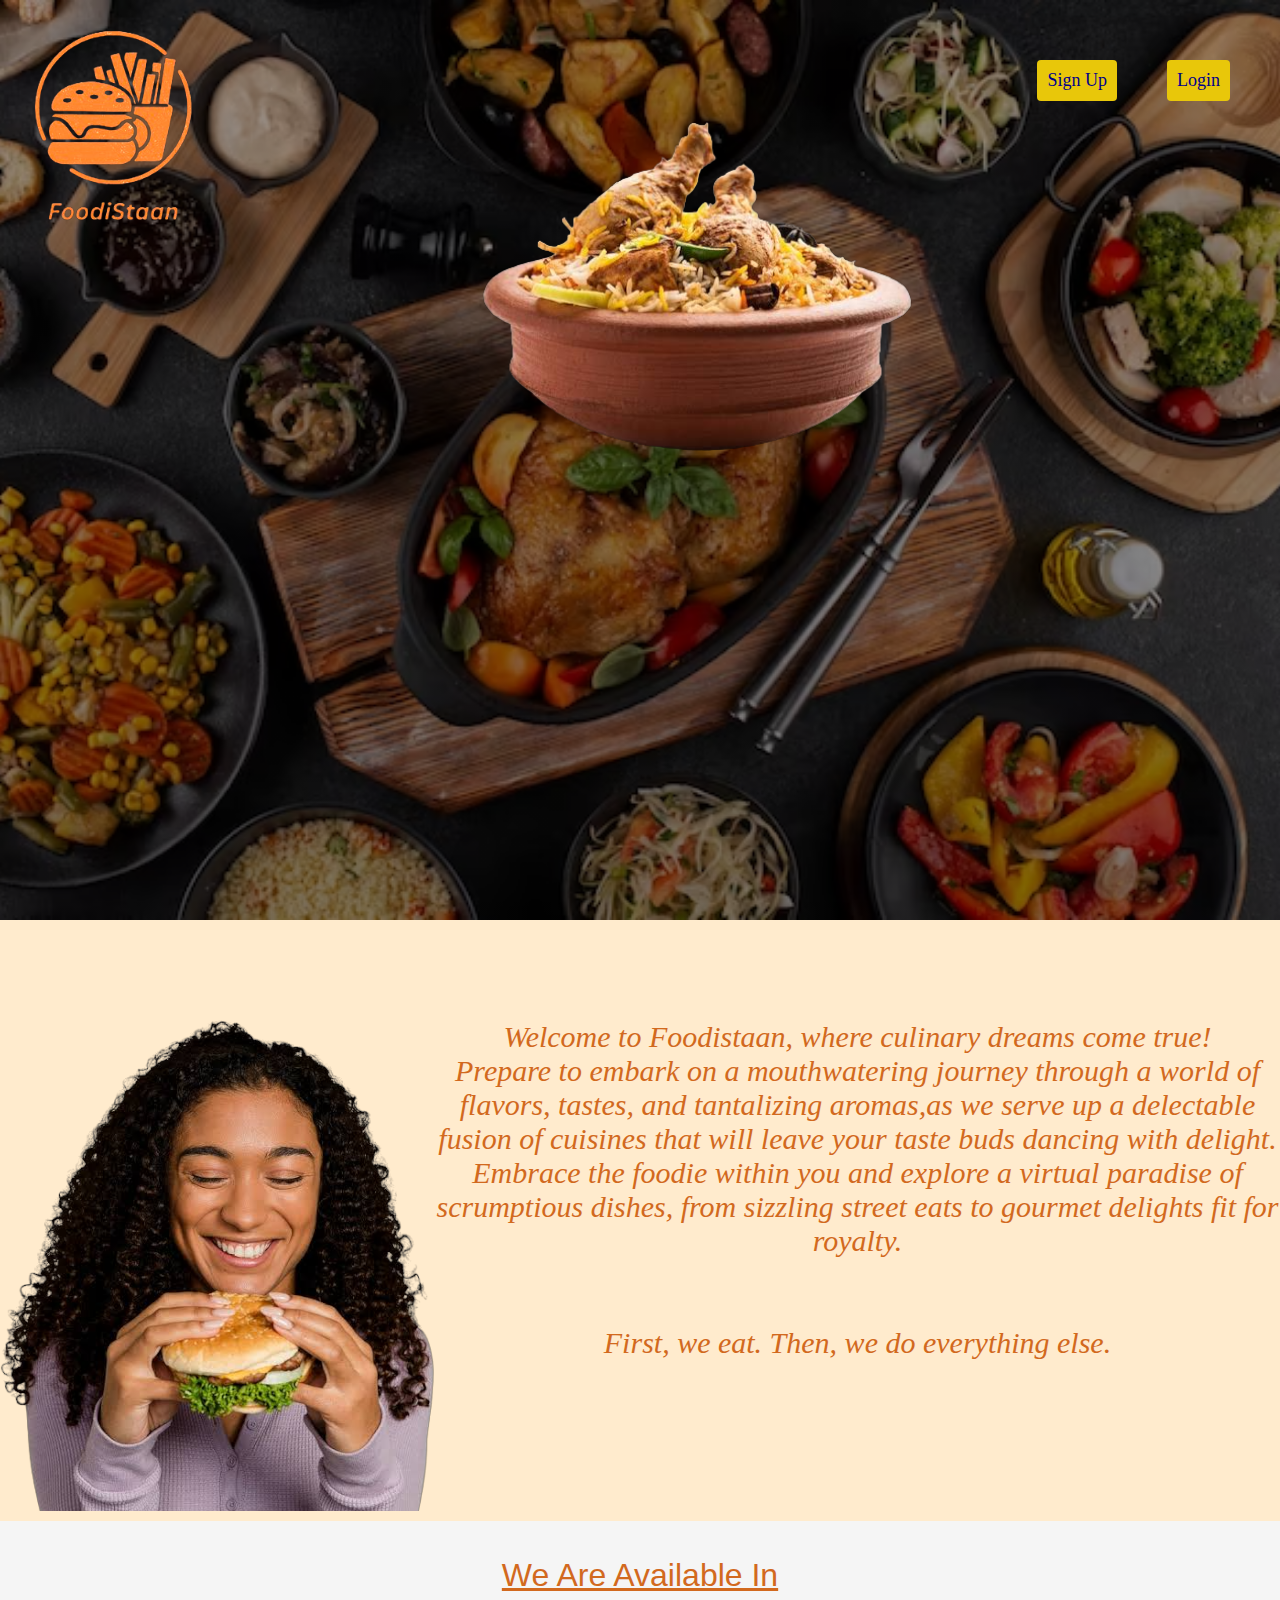
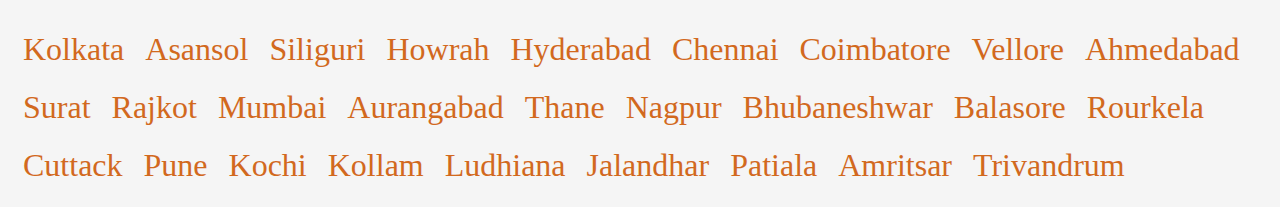
<file: index.html>
<!DOCTYPE html>
<html lang="en">
<head>
    <meta charset="UTF-8">
    <meta name="viewport" content="width=device-width, initial-scale=1.0">
    <title>Food Tracking Application</title>
    <link rel="stylesheet" href="style.css">
    
</head>
<body>
    <div class="main">
        <div class="navbar">
            <a href="login.html">Login</a>
            <a href="signup.html">Sign Up</a>
            <div class="icon">
                <img class="logo" src="FoodiStaan logo.png">
                <img class="biryani_logo" src="biryani1.png">
            </div>
        </div>
    </div>
    <div class="about">
        <img class="girl" src="girl1.png">
        <p class="yes">
            <i>Welcome to Foodistaan, where culinary dreams come true! <br/>
        Prepare to embark on a mouthwatering journey through a world of flavors, tastes, and 
        tantalizing aromas,as we serve up a delectable fusion of cuisines that will leave your taste buds dancing with delight. 
        Embrace the foodie within you and explore a virtual paradise of scrumptious dishes, 
        from sizzling street eats to gourmet delights fit for royalty.<br><br>
        <br>First, we eat. Then, we do everything else.</i>
        </p>
    </div>
    <div class="cities">
        <h1 style="font-weight:400;padding:1rem"><u>We Are Available In </u></h1>
        <br/>
        <ul class="list">
            <li class="item">Kolkata</li>
            <li class="item">Asansol</li>
            <li class="item">Siliguri</li>
            <li class="item">Howrah</li>
            <li class="item">Hyderabad</li>
            <li class="item">Chennai</li>
            <li class="item">Coimbatore</li>
            <li class="item">Vellore</li>
            <li class="item">Ahmedabad</li>
            <li class="item">Surat</li>
            <li class="item">Rajkot</li>
            <li class="item">Mumbai</li>
            <li class="item">Aurangabad</li>
            <li class="item">Thane</li>
            <li class="item">Nagpur</li>
            <li class="item">Bhubaneshwar</li>
            <li class="item">Balasore</li>
            <li class="item">Rourkela</li>
            <li class="item">Cuttack</li>
            <li class="item">Pune</li>
            <li class="item">Kochi</li>
            <li class="item">Kollam</li>
            <li class="item">Ludhiana</li>
            <li class="item">Jalandhar</li>
            <li class="item">Patiala</li>
            <li class="item">Amritsar</li>
            <li class="item">Trivandrum</li>
        </ul>
    </div>
    <script src="index.js"></script>
</body>
</html>
</file>
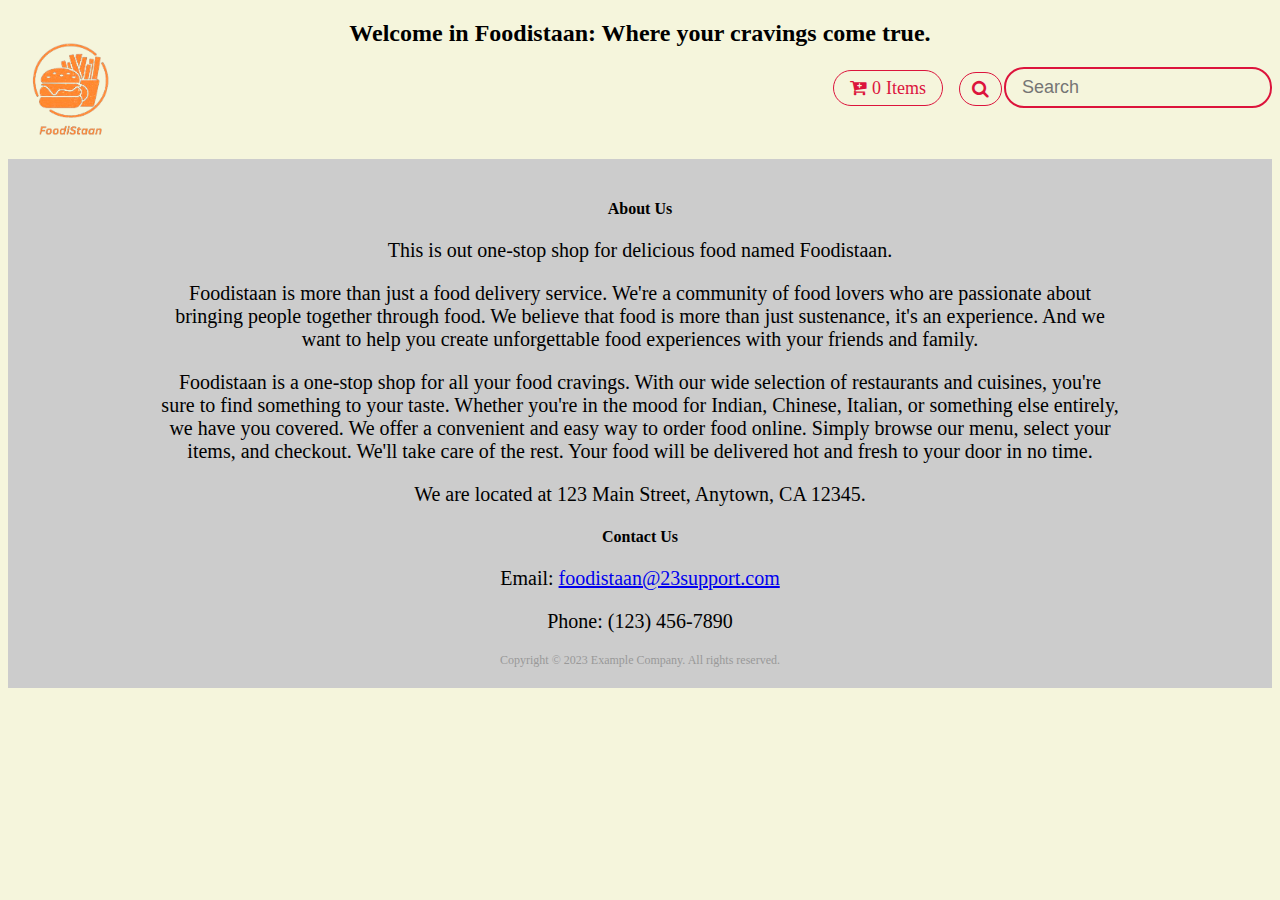
<file: home.html>
<!DOCTYPE html>
<html lang="en">
<head>
    <meta charset="UTF-8">
    <meta name="viewport" content="width=device-width, initial-scale=1.0">
    <title>FoodiStaan Home Page</title>
    <link rel="stylesheet" href="https://cdnjs.cloudflare.com/ajax/libs/font-awesome/4.7.0/css/font-awesome.min.css">
    <link rel="stylesheet" href="home.css">
</head>
<body>
    <h2>Welcome in Foodistaan: Where your cravings come true.</h2>
    <div class="title">
        <img src="FoodiStaan logo.png" alt="">
        <input type="search" id="categoryInput" placeholder="Search" >
        <button onclick="searchItems()"><i class="fa fa-search" id="searchIcon"></i></button>
        <i class="fa fa-cart-plus" id="cart-count"> 0 Items</i>
    </div>
    <div id="resultContainer">
        <!-- The search results will be displayed here -->
    </div>
    <footer>
        <div class="container">
          <div class="row">
            <div class="col-md-4">
              <h4>About Us</h4>
              <p>This is out one-stop shop for delicious food named Foodistaan.</p>
              <p>Foodistaan is more than just a food delivery service. 
                We're a community of food lovers who are passionate about bringing people together through food. 
                We believe that food is more than just sustenance, it's an experience. 
                And we want to help you create unforgettable food experiences with your friends and family.</p>
                <p>Foodistaan is a one-stop shop for all your food cravings. With our wide selection of restaurants and cuisines, you're sure to find something to your taste. 
                    Whether you're in the mood for Indian, Chinese, Italian, or something else entirely, we have you covered.
                    We offer a convenient and easy way to order food online. Simply browse our menu, select your items, and checkout. 
                    We'll take care of the rest. 
                    Your food will be delivered hot and fresh to your door in no time.</p>
              <p>We are located at 123 Main Street, Anytown, CA 12345.</p>
            </div>
            <div class="col-md-4">
              <h4>Contact Us</h4>
              <p>Email: <a href="mailto:info@example.com">foodistaan@23support.com</a></p>
              <p>Phone: (123) 456-7890</p>
            </div>
          </div>
          <div class="footer-copyright">
            Copyright &copy; 2023 Example Company. All rights reserved.
          </div>
        </div>
      </footer>
    <script src="index.js"></script>
</body>

</html>
</file>
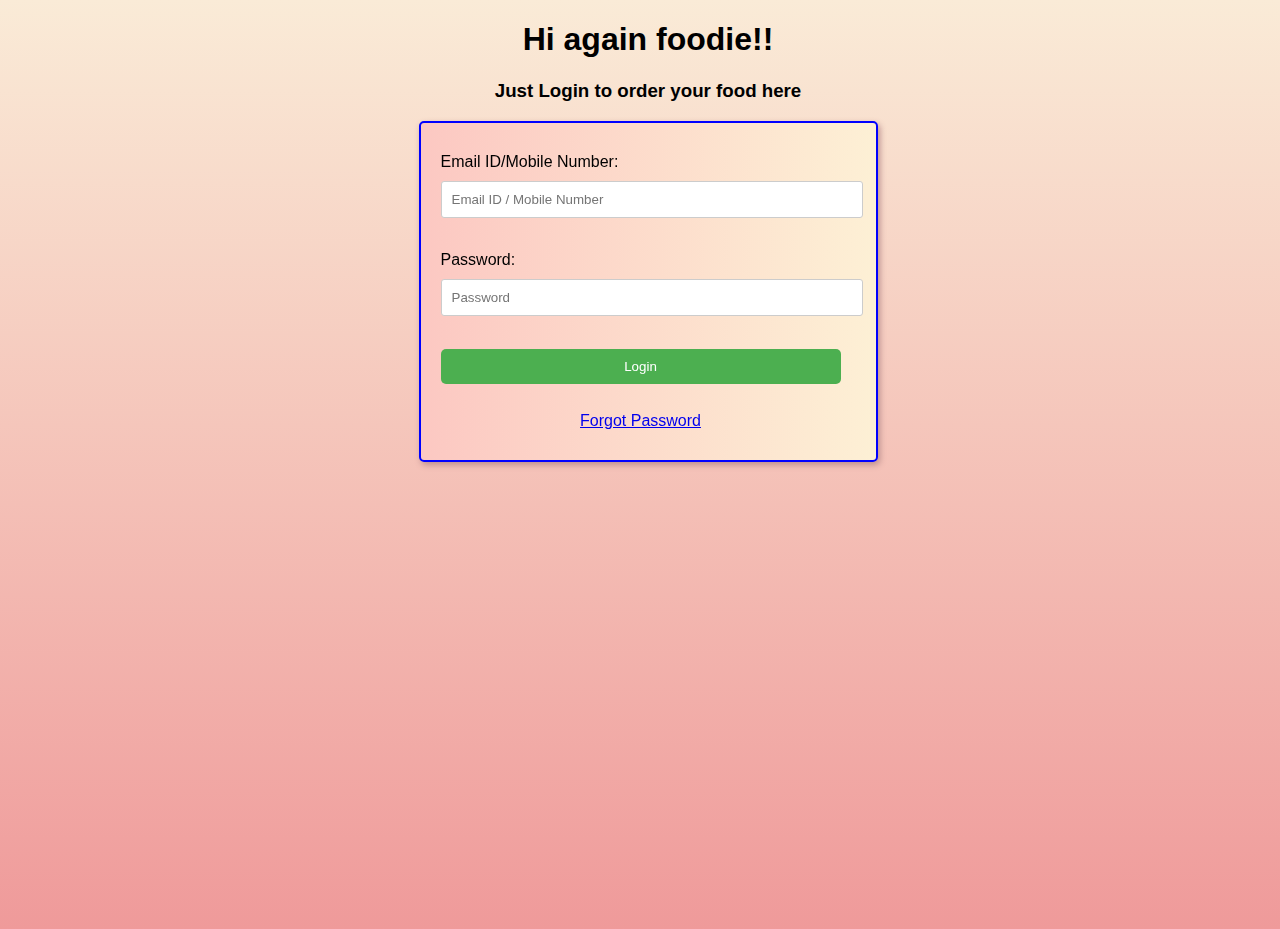
<file: login.html>
<!DOCTYPE html>
<html lang="en">
<head>
    <meta charset="UTF-8">
    <meta name="viewport" content="width=device-width, initial-scale=1.0">
    <title>Login</title>
    <style>
        body {
          font-family: Arial, sans-serif;
          width:100vw;
          height: 100vh;
          background: linear-gradient(to top,#EF9A9A,rgb(250, 235, 215));
          background-size: cover;
        }
    
        .container {
          max-width: 400px;
          margin: 0 auto;
          padding-top: 30px;
          padding-bottom: 30px;
          padding-left: 20px;
          padding-right: 35px;
          border: 2px solid blue;
          border-radius: 5px;
          background: linear-gradient(to right,#FCC8C2,#FDF0D5);
          backdrop-filter: blur(8px);
          box-shadow:  2px 3px 6px rosybrown;
        }

        .container input[type="text"],
        .container input[type="password"] {
          width: 100%;
          padding: 10px;
          margin-top: 10px;
          margin-bottom: 15px;
          border: 1.5px solid #ccc;
          border-radius: 3px;
          
        }
    
        .container button {
          width: 100%;
          padding: 10px;
          background-color: #4CAF50;
          color: white;
          border: none;
          border-radius: 5px;
          cursor: pointer;
        }
    
        .container button:hover {
          background-color: #45a049;
        }
    
        .container .forgot-password {
          text-align: center;
          margin-top: 10px;
        }
        h1,h3{
            text-align: center;
        }
        #email_error,#pass_error{
          margin-top: 5px;
          width: 345px;
          font-size: 18px;
          color: #C62828;
          background: rgba(255,0,0,0.1);
          text-align: center;
          padding: 5px 8px;
          border-radius: 3px;
          border: 1px solid #EF9A9A;
          display: none;
        }
      </style>
</head>
<body>

    <h1>Hi again foodie!!<br></h1>
    <h3>Just Login to order your food here</h3>
  
    <div class="container">
        <form action="home.html" name="form" onsubmit="return validated()">
            Email ID/Mobile Number:
            <input autocomplete="off" type="text" name="email" placeholder="Email ID / Mobile Number">
            <div id="email_error">Please fill up your Email or Phone</div>
            <br/><br/>
            Password:
            <input type="password" name="password" placeholder="Password">
            <div id="pass_error">Please fill up your Password</div>
            <br/><br/>
            <button type="submit">Login</button>
        </form>
        <div class="forgot-password">
            <br/>
            <a href="#">Forgot Password</a>
        </div> 
        </form>
    </div>
    <script src="login.js"></script>
</body>
</html>
</file>
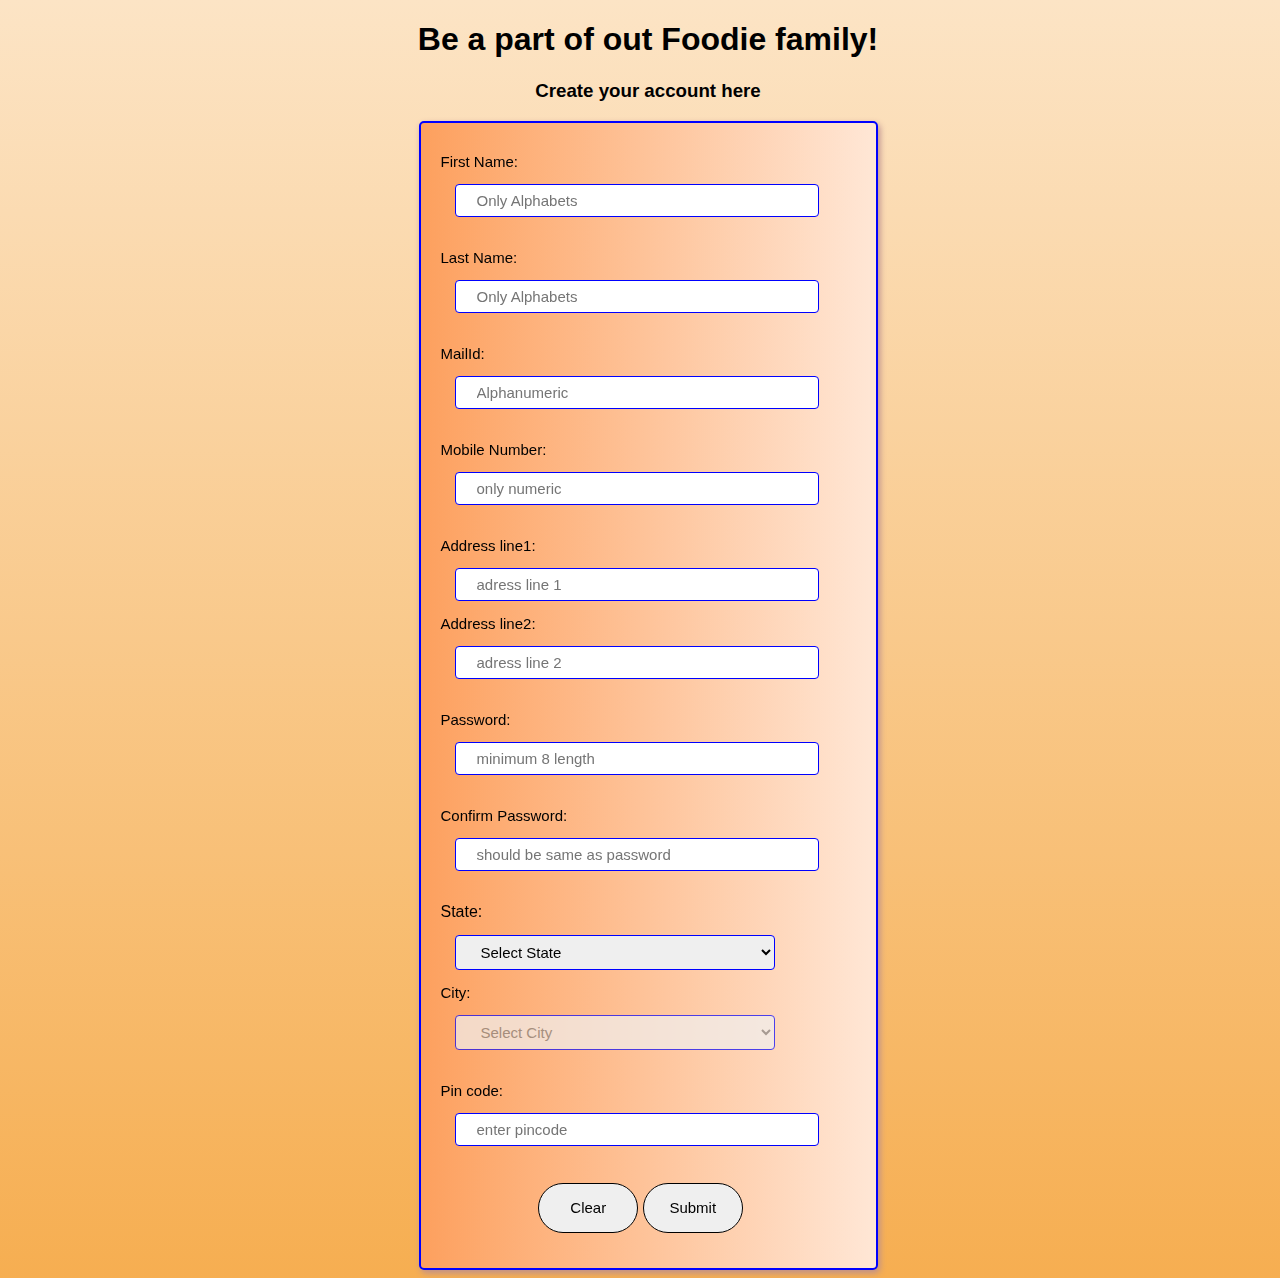
<file: signup.html>
<!DOCTYPE html>
<html lang="en">
<head>
    <meta charset="UTF-8">
    <meta name="viewport" content="width=device-width, initial-scale=1.0">
    <title>SignUp</title>
    <style>
        h1,h3{
            text-align: center;
        }
        
        body {
          font-family: Arial, sans-serif;
          width:100%;
          height: 100%;
          background: linear-gradient(to top,#F6AE51,#FCE4C5);
          background-size: cover;
        }

        .signup{
          max-width: 400px;
          margin: 0 auto;
          padding-top: 30px;
          padding-bottom: 30px;
          padding-left: 20px;
          padding-right: 35px;
          border: 2px solid blue;
          border-radius: 5px;
          background: linear-gradient(to right,#FDA05E,#FFE7D6);
          backdrop-filter: blur(8px);
          box-shadow:  2px 3px 6px rosybrown;
        }

        .formdesign {
            font-size: 15px;

        }
        #state,#cities,.formdesign input {
            width: 80%;
            padding: 7px 21px;
            border: 1px solid blue;
            margin: 14px;
            border-radius: 4px;
            font-size: 15px;
        }

        .formerror {
          background: whitesmoke;
          color: red;
          display: block;
          border-radius: 3px;
          text-align: center;
          
        }

        .but {
            border-radius: 31px;
            width: 100px;
            height: 50px;
            border: 1px solid black;
            font-size: 15px;
            margin: 5px auto;
        }
        .buttons{
            text-align: center;
        }

    </style>
</head>
<body>
    <h1>Be a part of out Foodie family!</h1>
    <h3>Create your account here</h3>
    <div class="signup">
        <form action="login.html" name="myForm" onsubmit="return validateForm()">
            <div class="formdesign" id="name1">
                First Name: <br/>
                <input type="text" name="fname" placeholder="Only Alphabets">
                <b><span class="formerror"> </span></b>
            </div>
            <br/>
            <div class="formdesign" id="name2">
                Last Name:<br/>
                <input type="text" name="lname" placeholder="Only Alphabets">
                <b><span class="formerror"> </span></b>
            </div>
            <br/>
            <div class="formdesign" id="email">
                MailId:<br/>
                <input type="email" name="fmail" placeholder="Alphanumeric">
                <b><span class="formerror"> </span></b>
            </div>
            <br/>
            <div class="formdesign" id="mobile">
                Mobile Number:<br/>
                <input type="text" name="fmobile" placeholder="only numeric">
                <b><span class="formerror"> </span></b>
            </div>
            <br/>
            <div class="formdesign">
                Address line1:<br/>
                <input type="text" placeholder="adress line 1">
                <br/>
                Address line2:<br/>
                <input type="text" placeholder="adress line 2">
            </div>
            <br/>
            <div class="formdesign" id="pass">
                Password:<br/>
                <input type="password" name="fpass" placeholder="minimum 8 length">
                <b><span class="formerror"> </span></b>
            </div>
            <br/>
            <div class="formdesign" id="cpass">
                Confirm Password:<br/>
                <input type="password" name="confirmps" placeholder="should be same as password">
                <b><span class="formerror"> </span></b>
            </div>
            <br/>
            State:<br/>
            <div class="formdesign">
                <select name="" id="state">
                    <option value=""> Select State </option>
                </select>
                <br/>
                City:<br/>
                <select name="" id="cities">
                    <option value=""> Select City </option>
                </select>
            </div>
            <br/>
            <div class="formdesign" id="pin">
                Pin code:<br/>
                <input type="text" name="fpincode" placeholder="enter pincode">
                <b><span class="formerror"> </span></b>
            </div>
            <br/>
            <div class="buttons">
                <input type="reset" class="but" value="Clear"></input>
                <button type="submit" class="but" value="submit">Submit</button>
            </div>
        </form>
    </div>
    <script src="signup.js"></script>
</body>
</html>
</file>
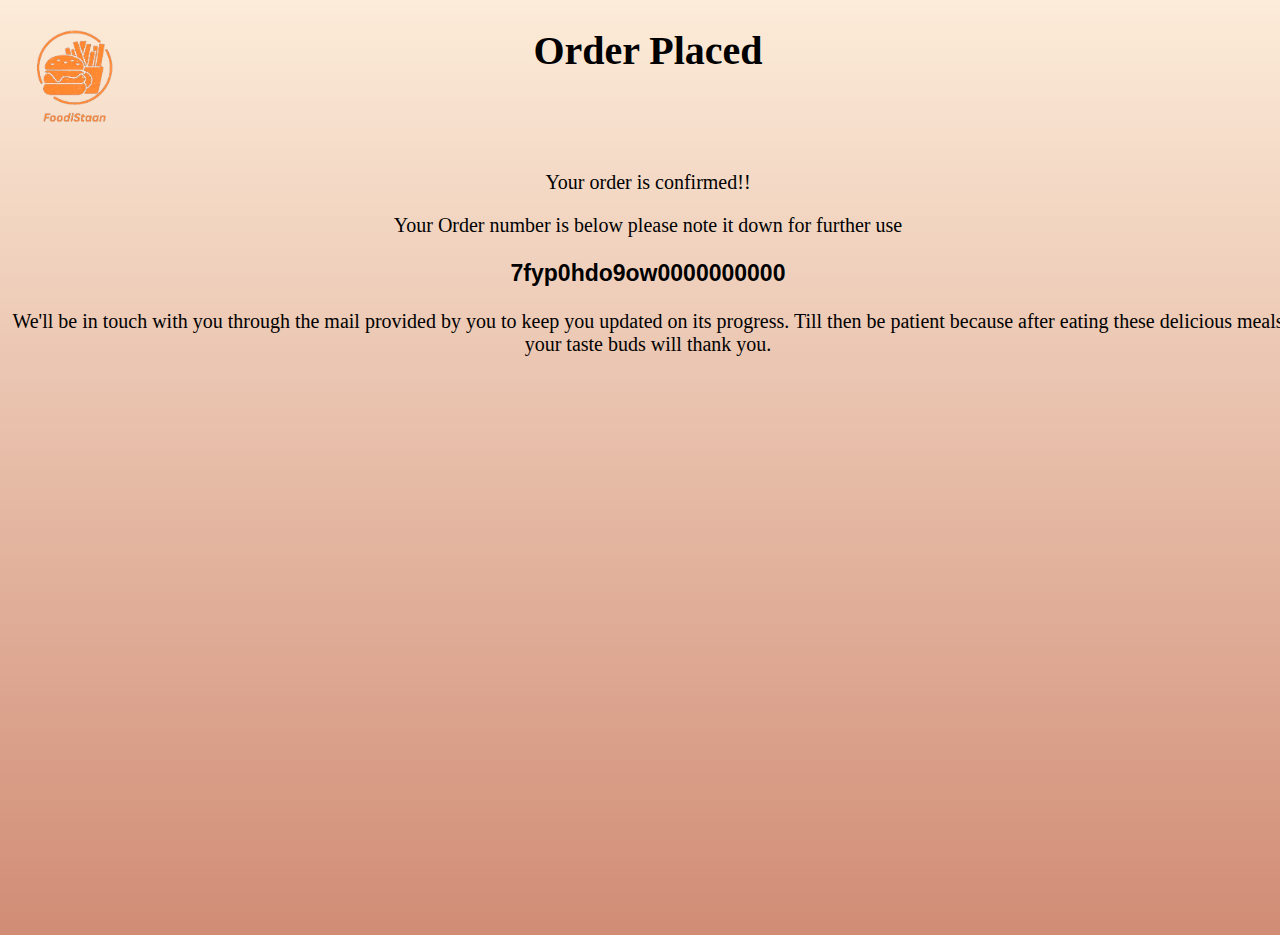
<file: success.html>
<!DOCTYPE html>
<html lang="en">
<head>
    <meta charset="UTF-8">
    <meta name="viewport" content="width=device-width, initial-scale=1.0">
    <title>success</title>
    <style>
        body{
            width:100vw;
            height: 100vh;
            background:linear-gradient(to top,#D18C75,#FCECD9);
            
            font-size: 20px;
        }
        #order-placed,h1{
            text-align: center;
        }
        .order-num{
            font-family: Arial, Helvetica, sans-serif;
            font-size: 23px;
            font-weight: 700;
        }
        .title img{
            max-width: 100px;
            max-height: 100px;
            margin-top: -95px;
            filter: brightness(120%);
            padding: 1em;
        }
    </style>
</head>
<body>
    <h1>Order Placed</h1>
    <div class="title">
        <img src="FoodiStaan logo.png" alt="">
    </div>
    
    <div id="order-placed"></div>
</body>
<script>
    var selectedItems = JSON.parse(localStorage.getItem('selectedItems')) || [];
    console.log(selectedItems);
    function successMessage(){
        var message=document.getElementById('order-placed');
        var h=document.createElement('p');
        h.innerText='Your order is confirmed!!';
        var hi=document.createElement('p');
        hi.innerText='Your Order number is below please note it down for further use';
        var hi1=document.createElement('p');
        hi1.setAttribute('class','order-num');
        var x=(Math.random()*1e32).toString(36);
        hi1.innerText=x;
        var hi2=document.createElement('p');
        hi2.innerText="We'll be in touch with you through the mail provided by you to keep you updated on its progress. Till then be patient because after eating these delicious meals your taste buds will thank you. ";
        message.appendChild(h);
        message.appendChild(hi);
        message.appendChild(hi1);
        message.appendChild(hi2);
    }
    window.onload=successMessage;
</script>
</html>
</file>
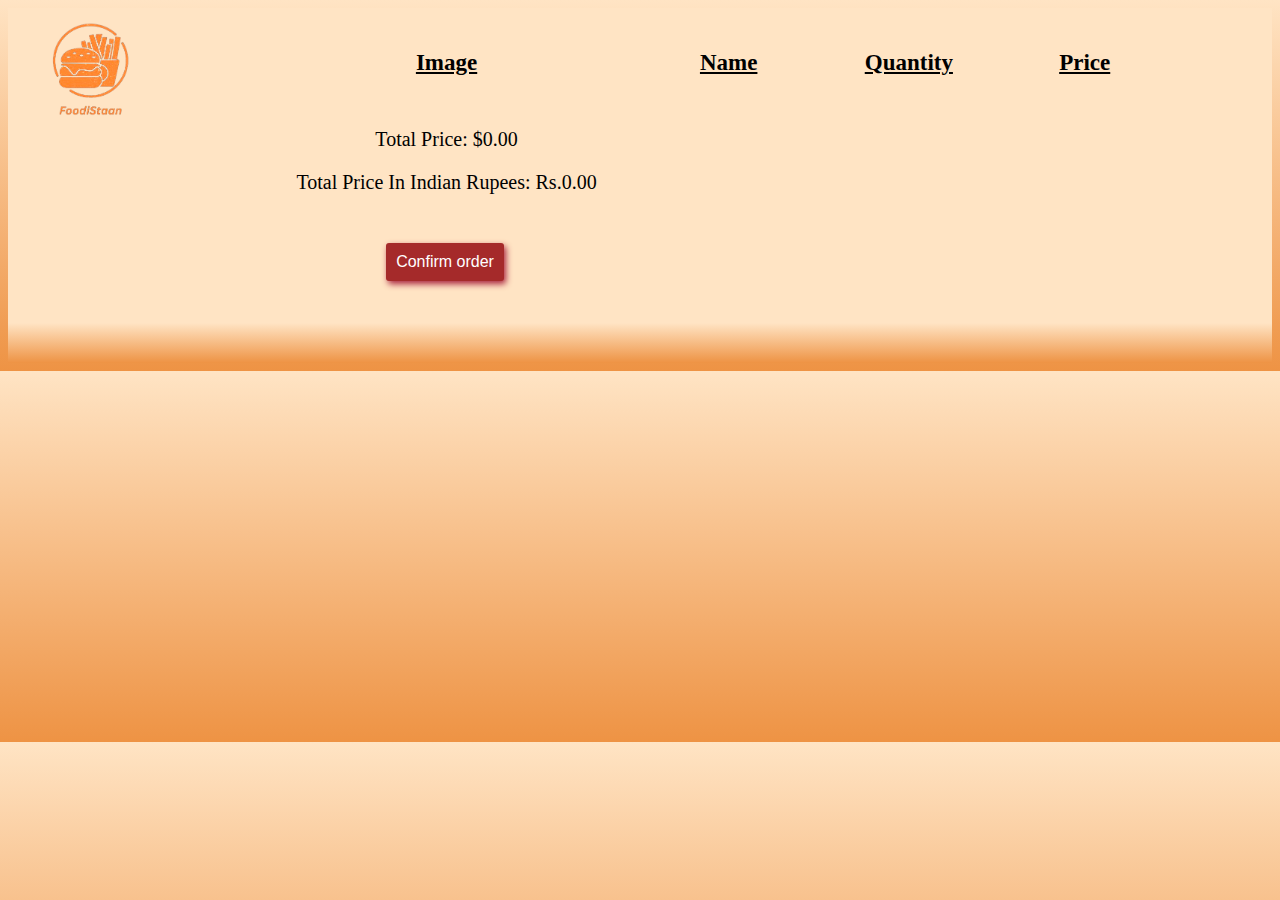
<file: view-cart.html>
<!DOCTYPE html>
<html>
<head>
  <title>Selected Food Items</title>
  <style>
    body {
      /*width:100vw;
      height:100vh;*/
      background:linear-gradient(to top,#EE9344,bisque);;
      box-sizing: border-box;
    }
    #selected-food-items-container{
      background: bisque;
      padding: 20px;
      display: flex;
      flex-wrap: wrap;
    }
    #selected-food-items-container table tbody img{
      width: 150px;
      height: 150px;
      border-radius: 10px;
      align-items: center;
    }
    #selected-food-items-container table tbody .confirm{
      margin-top: 29px;
      margin-bottom: 20px;
      margin-left: 2px;
      text-align: center;
    }
    #selected-food-items-container table{
      margin-left: auto;
      margin-right: auto;
      width: 75%;
      text-align: center;}
    table {
      border-collapse: separate;
      text-indent: initial;
      border-spacing: 2px;
    }
    #selected-food-items-container table tbody td
    {
      padding: 30px;
      font-size: 20px;
    }
    #selected-food-items-container table tbody p
    {  
      font-size: 20px;
    }
    #selected-food-items-container table tbody button
    {
      outline: none;
      border: none;
      font-size: 16px;
      background: none;
      background:brown;
      color: white;
      border-radius: 3px;
      cursor: pointer;
      margin: 0px 5px;
    }
    #selected-food-items-container table tbody button:hover {
      background-color:#df2c50;
    }
    #confirm{
      background: linear-gradient(to top,#EE9344,bisque);
      /*width: 100vw;*/
      font-size: 20px;
      padding: 20px;
      background-size: cover;
    }
    #confirm p,#confirm label{
      padding-top: 10px;
      margin-left: 20px;
    }
    
    #confirm input[type='text']{
      padding: 5px;
      margin: 15px;
      border-radius: 4px;
      border: 1px solid brown;
      /*flex: 1 1 40rem;*/
      width: 50%;
    } 
    #confirm select{
      font-size: 15px;
      width:35%;
      border-radius: 4px;
      padding: 5px;
      margin-left: 5px;
      border-color: #A9233E;
    }
    
    #confirm label{
      padding-top: 10px;
      margin-top: 10px;
    }
    #confirm button,.confirm{
      flex: 1 1 40rem;
      flex-wrap: wrap;
      max-width: 80%;
      margin-top: 37px;
      margin-left: 21px;
      margin-bottom: 25px;
      padding: 10px;
      background-color:brown;
      color: white;
      border: none;
      border-radius: 5px;
      cursor: pointer;
      font-size: 17px;
      box-shadow:  2px 3px 6px #A9233E;
    }
    #confirm button:hover {
      background-color:#CB2A4A;
    }
    th{
      margin: 40px 10px;
      margin-right: 50px;
      padding: 20px 30px;
      padding-bottom: 30px;
      position: relative;
      font-size: 23px;
    }
    #total-price{
      text-align: center;
    }
    .title img{
      max-width: 100px;
      max-height: 100px;
      margin-top: -25px;
      filter: brightness(120%);
      padding: 1em;
    }
  </style>
</head>
<body>
  
  <div id="selected-food-items-container">
    <div class="title">
      <img src="FoodiStaan logo.png" alt="">
    </div>
    <table>
      <thead>
        <tr>
          <th><u>Image</u></th>
          <th><u>Name</u></th>
          <th><u>Quantity</u></th>
          <th><u>Price</u></th>
        </tr>
      </thead>
      <tbody id="table-body">
        <!-- Populated dynamically with JavaScript -->
      </tbody>
    </table>
  </div>
  <div id="confirm"></div>
  <script>

    
    // Retrieve the selectedItems array from localStorage
    var selectedItems = JSON.parse(localStorage.getItem('selectedItems')) || [];
    console.log(selectedItems);
    var c=0;

    function finalPayment(){
      c=c+1;
      console.log(c);
      if(c==1){
        var confirmOrder = document.getElementById('confirm');
        var adressprovide = document.createElement('p');
        adressprovide.innerText = 'Enter your address:';
        var address=document.createElement('input');
        address.setAttribute('type','text');
        var label = document.createElement("label");
        label.innerHTML = "Choose your Payment Option: "
        var dropdown = document.createElement("select");
        var op = document.createElement("option");
        op.text='Cash On Delivery';
        op.value='Cash On Delivery';
        dropdown.options.add(op);
        confirmOrder.appendChild(adressprovide).appendChild(address);
        confirmOrder.appendChild(label).appendChild(dropdown);
        var btn4 = document.createElement('button');
        btn4.setAttribute('class','finalpay');
        btn4.innerText='Final Payment';
        var yo=document.createElement('br');
        confirmOrder.appendChild(yo);
        confirmOrder.appendChild(btn4);
        btn4.addEventListener('click', function () {
          successPage();
        });
      }
      else{
        alert("you can make the payment of these orders only once.please refresh the page to make new orders");
      }
    }
    

    function successPage(){
      localStorage.setItem('selectedItems', JSON.stringify(selectedItems));
      var url = 'success.html';
    
      // Redirect to the new food item page
      window.location.href = url;
    }
   
    // Function to update the quantity and price for a selected item
    function updateQuantityAndPrice(itemId, increment) {
      var item = selectedItems.find(item => item.id === itemId);
      var currprice=0;
      console.log(item);
      if (increment) {
        item.quantity++;
        currprice=(item.price*item.quantity-item.price*(item.quantity-1))/(item.quantity-1);
        item.price = parseFloat((currprice * item.quantity).toFixed(2)); // Convert to number and round to 2 decimal places
        
      } 
      else {
        if (item.quantity > 1) {
          currprice=(item.price*item.quantity-item.price*(item.quantity-1))/(item.quantity);
          item.quantity--;
          item.price = parseFloat((currprice * item.quantity).toFixed(2)); // Convert to number and round to 2 decimal places
        }
        else{
          selectedItems = selectedItems.filter(item => item.id !== itemId);
          localStorage.setItem("selectedItems", JSON.stringify(selectedItems));
          populateSelectedFoodItems();
        }
      }

      // Update the span elements displaying the quantity and price
      var quantitySpan = document.getElementById('quantity-' + itemId);
      var priceSpan = document.getElementById('price-' + itemId);
      quantitySpan.innerText = item.quantity;
      priceSpan.innerText = item.price.toFixed(2); // Display the price with 2 decimal places

      // Update the total price in the cart
      updateTotalPrice();

      // Update the selectedItems array in localStorage
      localStorage.setItem('selectedItems', JSON.stringify(selectedItems));
    }

    // Function to calculate and update the total price in the cart
    function updateTotalPrice() {
      var totalPrice = selectedItems.reduce(function (acc, item) {
        return acc + item.price;
      }, 0);

      // Update the total price element in the cart
      var totalPriceSpan = document.getElementById('total-price');
      totalPriceSpan.innerText = totalPrice.toFixed(2); // Display the total price with 2 decimal places

      var rupeeprice=document.getElementById('total-price-in-rupees');
      rupeeprice.innerText=(totalPrice*81.99).toFixed(2);
    }

    // Function to populate the selected food items on the page
    var flag=false;
    function populateSelectedFoodItems() {
     
        var tableBody = document.getElementById('table-body');
        tableBody.innerHTML = '';

        selectedItems.forEach(function (Currentitem) {
          var tableRow = document.createElement('tr');

          // Create and populate the table cells
          var rowData1 = document.createElement('td');
          var img = document.createElement('img');
          img.src = Currentitem.img;
          rowData1.appendChild(img);
          var x=Currentitem.id;

          var rowData2 = document.createElement('td');
          rowData2.innerText = Currentitem.name;

          var rowData3 = document.createElement('td');
          var btn1 = document.createElement('button');
          btn1.setAttribute('class', 'decrease-item');
          btn1.innerText = '-';
          btn1.addEventListener('click', function () {
            updateQuantityAndPrice(x, false);
          });
          var span = document.createElement('span');
          span.id = 'quantity-' + x;
          span.innerText = Currentitem.quantity;
          var btn2 = document.createElement('button');
          btn2.setAttribute('class', 'increase-item');
          btn2.innerText = '+';
          btn2.addEventListener('click', function () {
            updateQuantityAndPrice(x, true);
          });

          console.log(Currentitem.price);

          rowData3.appendChild(btn1);
          rowData3.appendChild(span);
          rowData3.appendChild(btn2);

          var rowData4 = document.createElement('td');
          var sign=document.createElement('span');
          sign.innerText='$';
          var food_price=document.createElement('span');
          food_price.id = 'price-' + x;
          food_price.innerText =Currentitem.price.toFixed(2); // Display the initial price with 2 decimal places

          rowData4.appendChild(sign).appendChild(food_price);

          tableRow.appendChild(rowData1);
          tableRow.appendChild(rowData2);
          tableRow.appendChild(rowData3);
          tableRow.appendChild(rowData4);

          tableBody.appendChild(tableRow);
        });

        // Render the total price element in the cart
        var totalPriceDiv = document.createElement('div');
        var totalPriceLabel = document.createElement('p');
        totalPriceLabel.innerText = 'Total Price: $';
        var totalPriceSpan = document.createElement('span');
        totalPriceSpan.id = 'total-price';
        totalPriceSpan.innerText = 0.00; // Set an initial value for total price with 2 decimal places
        
        
        totalPriceLabel.appendChild(totalPriceSpan);
        totalPriceDiv.appendChild(totalPriceLabel);
        tableBody.appendChild(totalPriceDiv);

        var totalPriceDiv1 = document.createElement('div');
        var totalPriceLabel1 = document.createElement('p');
        totalPriceLabel1.innerText = 'Total Price In Indian Rupees: Rs.';
        var totalPriceSpan1 = document.createElement('span');
        totalPriceSpan1.id = 'total-price-in-rupees';
        totalPriceSpan1.innerText = 0.00;

        totalPriceLabel1.appendChild(totalPriceSpan1);
        totalPriceDiv1.appendChild(totalPriceLabel1);
        tableBody.appendChild(totalPriceDiv1);

        var btn3 = document.createElement('button');
        btn3.setAttribute('class','confirm');
        btn3.innerText='Confirm order';
        btn3.addEventListener('click', function () {
          finalPayment();
        });
        tableBody.appendChild(btn3);


        // Update the total price initially
        updateTotalPrice();
     
    }

  

    // Call the function to populate the selected food items when the page loads
    window.onload = populateSelectedFoodItems;

    
  </script>
</body>
</html>
</file>
<file: style.css>
*{
    padding: 0%;
    margin: 0%;
}
.main{
    background-image: linear-gradient(to top, rgba(0,0,0,0.5),rgba(0,0,0,0.4)),url(food.jpg);
    background-size:cover;
    height: 100vh;
    background-position: center;
    flex-wrap: wrap;
    padding-bottom: 20px;
}
.list{
    display: flex;
    flex-wrap: wrap;
    gap: 15px;
    list-style: none;
}
.list .item{
    align-items: center;
    text-align: justify;
}
.item{
    margin: 3px;
    font-family: Palatino, "Palatino Linotype", "Palatino LT STD", "Book Antiqua", Georgia, serif;
    font-size: 2rem;
    transition: 0.6s ease-in;
}
.item:hover{
    background-color:coral;
    color:azure;
    border-radius: 10px;
    padding: 0.3rem;
    transform: translateY(-5px);
}
a{
    text-decoration: none;
    font-size: large;
    color:darkblue;
    float:right;
    background-color:rgb(232, 199, 10);
    padding: 10px;
    margin-top: 60px;
    margin-right: 50px;
    border-radius: 4px;
}
.logo{
    float: left;
    /*padding-left: 40px;
    padding-top: 20px;*/
    margin-top: 5px;
    filter: brightness(120%);
    padding: 1rem;
    width:15%;
    flex: 1 1 40rem;
    flex-wrap: wrap;
}
.biryani_logo{
    position: relative;
    animation: float 3s linear infinite;
    top: 100px;
    right:100px;
    float: right;
    overflow: hidden;
    padding: 1rem;
    width:35%;
    flex: 1 1 40rem;
    flex-wrap: wrap;
    margin-bottom: 20px;
}
.about:hover .girl{
    animation: slide1 2s linear;
}
h2{
    color:#E28413;
    float: left;
}
.about{
    background-color: blanchedalmond;
    display: flex;
    color: chocolate;
    font-size: 30px;
    text-align: center;
    padding-top: 100px;
    padding-bottom: 10px;
}
.about:hover .yes{
    animation: slide2 2s linear;
}
.cities{
    text-align: center;
    background-color:whitesmoke;
    padding: 20px;
    color:chocolate;
    font-family: sans-serif;
}
@keyframes float{
    0%,100%{
        transform: translateY(0rem);
    }
    50%{
        transform: translateY(3rem);
    }
}
@keyframes slide1 {
    0%{
        transform: translate(-400px);
    }
    100%{
        transform: translate(0px);
    }
}
@keyframes slide2 {
    0%{
        transform: translate(400px);
    }
    100%{
        transform: translate(0px);
    }
}
</file>
<file: home.css>
body{
    background-color:beige;
}

.title img{
    max-width: 100px;
    max-height: 100px;
    margin-top: -44px;
    filter: brightness(120%);
    padding: 1rem;
}
h2{
    text-align: center;
}
.title i{
    font-size: 18px;
    margin: 0 16px;
    margin-top: 3px;
    border: 1px solid crimson;
    padding: 8px 16px;
    color: crimson;
    border-radius: 20px;
    cursor: pointer;
    float: right;
}

.title input{
    font-size: 18px;
    padding: 8px 16px;
    border: 2px solid crimson;
    border-radius: 20px;
    background-color: beige;
    color: crimson;
    outline: none;
    cursor: pointer;
    float: right;
    /*border: none;*/
}
.title button{
    background-color: beige;
    border: 1px solid crimson;
    border-radius: 20px;
    cursor: pointer;
    float: right;
    margin-top: 5px;
    margin-right: 2px;
    padding: -10%;
}
.title button i{
    border: none;
    margin: 2px;
    padding: 4px;
}
input[type="search"]:focus::placeholder {
    color:crimson;
    font-size: 15px;
  }

  #item-card img{
    width: 120px;
    height: 120px;
    border-radius: 50%;
    margin: auto;
    display: block;
    margin-bottom: 15px;
    transition: 0.5s all ease-in-out;
    }
    
    #item-card{
        width: 180px;
        height: 220px;
        padding: 10px;
        margin: 10px;
        display: inline-block;
        border-radius: 5px;
        background: rgb(249, 210, 127);
        cursor: pointer;
        transition: 0.5s all step-end;
    }
    #item-card:hover img{
        transform: scale(1.2);
    }
    #card-top {
        display: flex;
        margin: 5px 0;
        justify-content: space-between;
    }
    
    #rating {
        padding: 7px;
        color: goldenrod;
        background: black;
        font-size: 14px;
        border-radius: 15px;
    }
    #item-name {
        margin: 5px 0;
        font-weight: 600;
        color: darkslategray;
        font-size: 18px;
    }
    #item-price {
        margin: 0;
        color: rgb(2, 27, 27);
        font-weight: 500;
        font-size: 18px;
    }
    .fa {
        display: inline-block;
        font: normal normal normal 14px/1 FontAwesome;
        font-size: inherit;
        text-rendering: auto;
        -webkit-font-smoothing: antialiased;
        -moz-osx-font-smoothing: grayscale;
    }
    /* Hide the default checkboxes */

    /* Style for the custom checkboxes */
  .custom-checkbox{
    /*position: relative;*/
    display: inline-block;
    width: 29px;
    height: 20px;
    border: 2px solid #ccc; /* Border color for the unchecked checkbox */
    background-color: #f43630; /* Background color for the unchecked checkbox */
    border-radius: 4px;
    cursor: pointer;
  } 
    footer {
        background-color: #ccc;
        padding: 20px;
        text-align: center;
      }
      
      .container {
        width: 100%;
        max-width: 960px;
        margin: 0 auto;
      }
      
      .footer-copyright {
        font-size: 12px;
        color: #999;
      }
    .row p{
        font-family:'Times New Roman', Times, serif;
        font-weight: 500;
        font-size: 20px;
    }
</file>
